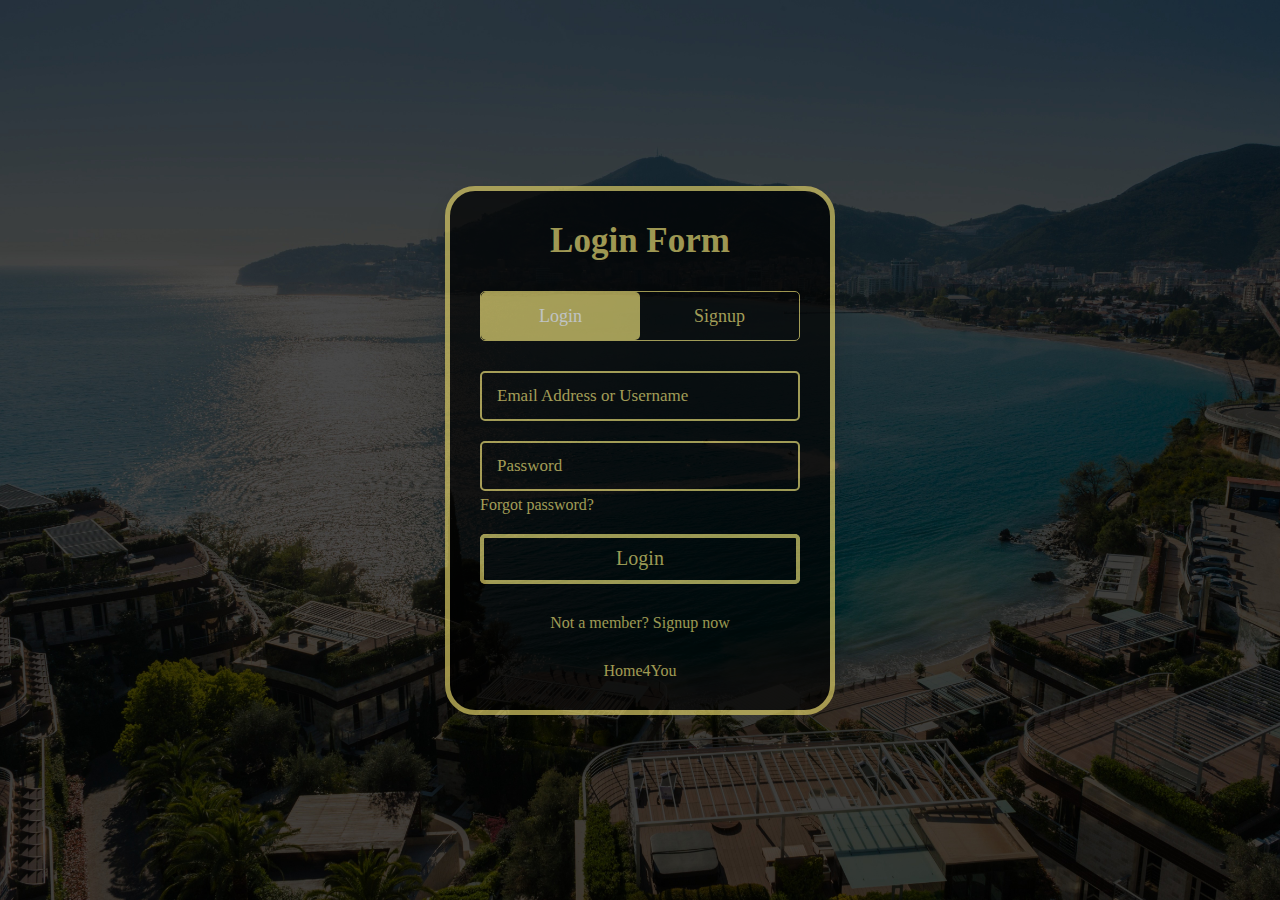
<file: prijava/prijava.html>
<!DOCTYPE html>
<!-- Created By CodingNepal -->
<html lang="en" dir="ltr">
   <head>
      <meta charset="utf-8">
      <title>Login and Registration Form </title>
      <link rel="stylesheet" href="prijava.css">
      <meta name="viewport" content="width=device-width, initial-scale=1.0">
   </head>
   <body>
      <div class="wrapper">
         <div class="title-text">
            <div class="title login">
               Login Form
            </div>
            <div class="title signup">
               Signup Form
            </div>
         </div>
         <div class="form-container">
            <div class="slide-controls">
               <input type="radio" name="slide" id="login" checked>
               <input type="radio" name="slide" id="signup">
               <label for="login" class="slide login">Login</label>
               <label for="signup" class="slide signup">Signup</label>
               <div class="slider-tab"></div>
            </div>
            <div class="form-inner">
               <form action="#" name="forma" class="login">
                  <div class="field">
                     <input name="korisnicko" type="text" placeholder="Email Address or Username" required>
                  </div>
                  <div class="field">
                     <input name="sifra" type="password" placeholder="Password" required>
                  </div>
                  <div class="pass-link">
                     <a href="#">Forgot password?</a>
                  </div>
                  <div class="field btn">
                     <div class="btn-layer"></div>
                     <input id="ivan" type="button" value="Login" onclick="prijava()" >
                  </div>
                  <div class="signup-link">
                     Not a member? <a href="">Signup now</a>
                  </div>
                  <div class="signup-link">
                     <a href="../index.html">Home4You</a>
                  </div>
               </form>
               <form action="#" class="signup">
                  <div class="field">
                     <input type="text" placeholder="Email Address or Username" required>
                  </div>
                  <div class="field">
                     <input type="password" placeholder="Password" required>
                  </div>
                  <div class="field">
                     <input type="password" placeholder="Confirm password" required>
                  </div>
                  <div class="field btn">
                     <div class="btn-layer"></div>
                     <input type="submit" value="Signup">
                  </div>
               </form>
            </div>
         </div>
      </div>
      <script>
       function prijava(){
var korisnicko= document.forms["forma"]["korisnicko"].value;
var sifra= document.forms["forma"]["sifra"].value;
if(korisnicko=="danilo" && sifra=="danilo123") {
   window.location.href="admin/admin.html";
} else if(korisnicko=="ivan" && sifra=="ivan123") {
   window.location.href="korisnik/korisnik.html";
} 
else if(korisnicko=="amer" && sifra=="amer123") {
   window.location.href="agent/agent.html";
} else {
   alert("Neispravni podaci");
}


       }

         const loginText = document.querySelector(".title-text .login");
         const loginForm = document.querySelector("form.login");
         const loginBtn = document.querySelector("label.login");
         const signupBtn = document.querySelector("label.signup");
         const signupLink = document.querySelector("form .signup-link a");
         
         signupBtn.onclick = (()=>{
           loginForm.style.marginLeft = "-50%";
           loginText.style.marginLeft = "-50%";
         });
         loginBtn.onclick = (()=>{
           loginForm.style.marginLeft = "0%";
           loginText.style.marginLeft = "0%";
         


         });
      
         signupLink.onclick = (()=>{
           signupBtn.click();
           return false;
         });
      
        
      </script>

   </body>
</html>
</file>
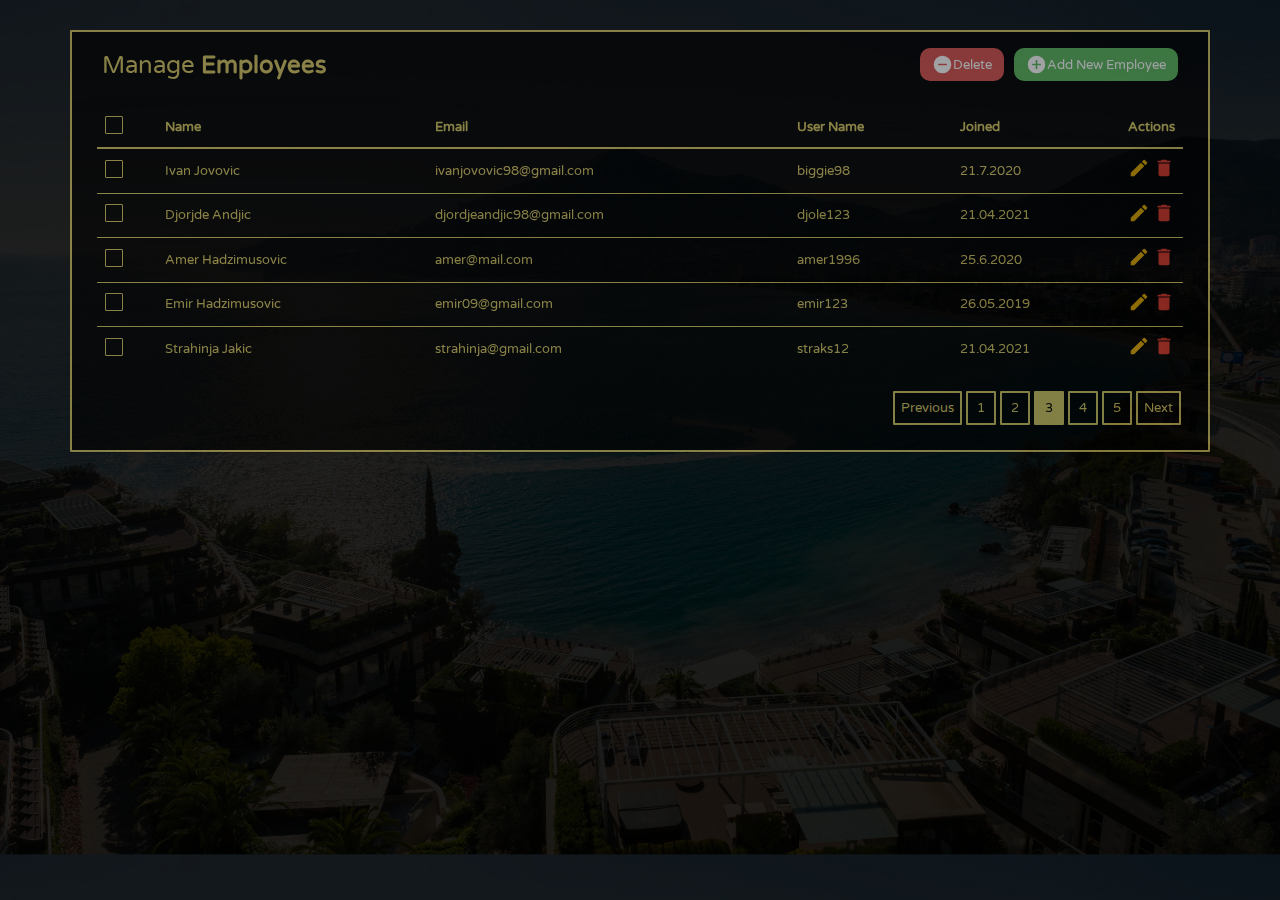
<file: prijava/admin/korisnici.html>
<!DOCTYPE html>
<html lang="en">
<head>
<meta charset="utf-8">
<meta http-equiv="X-UA-Compatible" content="IE=edge">
<meta name="viewport" content="width=device-width, initial-scale=1">
<title>Bootstrap CRUD Data Table for Database with Modal Form</title>
<link rel="stylesheet" href="https://fonts.googleapis.com/css?family=Roboto|Varela+Round">
<link rel="stylesheet" href="https://fonts.googleapis.com/icon?family=Material+Icons">
<link rel="stylesheet" href="https://maxcdn.bootstrapcdn.com/font-awesome/4.7.0/css/font-awesome.min.css">
<link rel="stylesheet" href="https://maxcdn.bootstrapcdn.com/bootstrap/3.3.7/css/bootstrap.min.css">
<script src="https://ajax.googleapis.com/ajax/libs/jquery/1.12.4/jquery.min.js"></script>
<script src="https://maxcdn.bootstrapcdn.com/bootstrap/3.3.7/js/bootstrap.min.js"></script>
<style type="text/css">
    body {
        color: #d8c964;
  background: url("pozadina2.jpg");
  background-size: cover;
  font-family: 'Varela Round', sans-serif;
  font-size: 13px;
 }
 .table-wrapper {
        background: black;
        opacity: 0.6;
    padding: 20px 25px;
        margin: 30px 0;
        border: 2px double #d8c964;
  border-radius:1px;
        box-shadow: 0 1px 1px rgba(0, 0, 0, 0.247);
    }
 .table-title {        
  padding-bottom: 15px;
     background: black;
  color: #d8c964;
  padding: 16px 30px;
  margin: -20px -25px 10px;
  
  border-radius: 10px;
  box-shadow: 0 1px 1px rgba(0, 0, 0, 0.247);
    }
    .table-title h2 {
  margin: 5px 0 0;
  font-size: 24px;
 }
 .table-title .btn-group {
  float: right;
 }
 .table-title .btn {
  
 
  float: right;
  font-size: 13px;
  border: none;
  min-width: 50px;
  border-radius: 10px;
  border: none;
  outline: none !important;
  margin-left: 10px;
  box-shadow: 0 1px 1px rgba(0, 0, 0, 0.247);
 }
 .table-title .btn i {
  float: left;
  font-size: 21px;
  
 }
 .table-title .btn span {
  float: left;
  margin-top: 2px;
 }
    table.table tr th, table.table tr td {
        border-color: #d8c964;
  
  vertical-align: middle;
    }
 table.table tr th:first-child {
  width: 60px;
 }
 table.table tr th:last-child {
  width: 60px;
 }
    table.table-striped tbody tr:nth-of-type(odd) {
     background-color: black;
 }
 table.table-striped.table-hover tbody tr:hover {
  background: black;
color: #d8c964;

 }
    table.table th i {
        font-size: 13px;
        
        cursor: pointer;
    } 
    table.table td:last-child i {
  opacity: 0.9;
  font-size: 22px;
        
    }
 table.table td a {
  font-weight: bold;
  color: #d8c964;
  display: inline-block;
  text-decoration: none;
  outline: none !important;
 }
 table.table td a:hover {
  color: #d8c964;
 }
 table.table td a.edit {
        color: #FFC107;
    }
    table.table td a.delete {
        color: #F44336;
    }
    table.table td i {
        font-size: 19px;
    }
    
 table.table .avatar {
  border-radius: 1px;
  vertical-align: middle;
  
 }
    .pagination {
        float: right;
        margin: 0 0 5px;
        background: black;
    }
    .pagination li {
        background: black;
    }
    
    .pagination li a {
        border: none;
        font-size: 13px;
        min-width: 30px;
        min-height: 30px;
        color: #d8c964;
        margin: 0 2px;
        background: black;
        border: 2px solid #d8c964;
        line-height: 30px;
        border-radius: 1px !important;
        text-align: center;
        padding: 0 6px;
    }
    .pagination li a:hover {
        color: black;
background: #d8c964;
border: 2px solid black;
    } 
    .pagination li.active a, .pagination li.active a.page-link {
        background:#d8c964;
        color: black;
        border:2px solid #d8c964;
        
    }
    .pagination li.active a:hover {        
        background: #d8c964;
        color: #000;
        
    }
 .pagination li.disabled i {
        color: #d8c964;
    }
    .pagination li i {
        font-size: 16px;
        padding-top: 6px
    }
    .hint-text {
        float: left;
        margin-top: 10px;
        font-size: 13px;
    }    
 /* Custom checkbox */
 .custom-checkbox {
  position: relative;
 }
 .custom-checkbox input[type="checkbox"] {    
  opacity: 0;
  position: absolute;
  margin: 5px 0 0 3px;
  z-index: 9;
 }
 .custom-checkbox label:before{
  width: 18px;
  height: 18px;
 }
 .custom-checkbox label:before {
  content: '';
  margin-right: 10px;
  display: inline-block;
  vertical-align: text-top;
  background: black;
  border: 1px solid #d8c964;
  border-radius: 1px;
  box-sizing: border-box;
  z-index: 2;
 }
 .custom-checkbox input[type="checkbox"]:checked + label:after {
  content: '';
  position: absolute;
  left: 6px;
  top: 3px;
  width: 6px;
  height: 11px;
  border: solid #000;
  border-width: 0 3px 3px 0;
  transform: inherit;
  z-index: 3;
  transform: rotateZ(45deg);
 }
 .custom-checkbox input[type="checkbox"]:checked + label:before {
  border-color: #d8c964;
  background:black;
 }
 .custom-checkbox input[type="checkbox"]:checked + label:after {
  border-color: #d8c964;
 }
 .custom-checkbox input[type="checkbox"]:disabled + label:before {
  color: #d8c964;
  cursor: auto;
  box-shadow: none;
  background: black;
 }
 /* Modal styles */
 
 .modal .modal-dialog {
  max-width: 400px;
  background: black;
 }
 .modal .modal-header, .modal .modal-body, .modal .modal-footer {
  padding: 20px 30px;
  background: black;
  border: 2px solid #d8c964;
 }
 .modal .modal-content {
  border-radius: 1px;
  background: black;
 }
 .modal .modal-footer {
  background: black;
  border: 2px solid #d8c964;
  border-radius: 0 0 1px 1px;
 }
    .modal .modal-title {
        display: inline-block;
    }
 .modal .form-control {
  border-radius: 1px;
  box-shadow: none;
  border-color: #d8c964;
  background: black;
 }
 .modal textarea.form-control {
  resize: vertical;
  
 }
 .modal .btn {
  border-radius: 1px;
  min-width: 100px;
 } 
 .modal form label {
  font-weight: normal;
 } 
 @media screen and (max-width: 575px) {
     body {
         font-size: 7px;
     }
     .custom-checkbox label:before {
         width: 8px;
         height: 8px;
         margin-left: 0;
     }
     .table-title .btn {
         margin-top: 1rem;
     }
     .table-title .btn span {
         font-size: 11px;
        
         
     }
     table.table td:last-child i {
         font-size: 15px;
     }
     .custom-checkbox input[type="checkbox"]:checked + label:after {
         width: 2px;
         height: 5px;
         left: 3px;
         top: 1px;
     }
 }
 @media screen and (max-width: 400px) {
     body {
         font-size: 6px;
     }
     .custom-checkbox label:before {
         width: 8px;
         height: 8px;
         margin-left: 0;
     }
     .table-title .btn {
         margin-top: 1rem;
     }
     table.table td:last-child i {
         font-size: 13px;
     }
     .table-title .btn span {
         font-size: 10px;
        
         
     }
     .custom-checkbox input[type="checkbox"]:checked + label:after {
         width: 2px;
         height: 5px;
         left: 3px;
         top: 1px;
     }
 }
</style>
<script type="text/javascript">
$(document).ready(function()
{
 // Activate tooltip
 $('[data-toggle="tooltip"]').tooltip();
 
 // Select/Deselect checkboxes
 var checkbox = $('table tbody input[type="checkbox"]');
 $("#selectAll").click(function()
 {
  if(this.checked){
   checkbox.each(function()
   {
    this.checked = true;                        
   });
  }
  else
  {
   checkbox.each(function()
   {
    this.checked = false;                        
   });
  } 
 });
 checkbox.click(function()
 {
  if(!this.checked)
  {
   $("#selectAll").prop("checked", false);
  }
 });
});
</script>
</head>
<body>
    <div class="container">
        <div class="table-wrapper">
            <div class="table-title">
                <div class="row">
                    <div class="col-sm-6">
      <h2>Manage <b>Employees</b></h2>
     </div>
     <div class="col-sm-6">
      <a href="#addEmployeeModal" class="btn btn-success" data-toggle="modal"><i class="material-icons">&#xE147;</i> <span>Add New Employee</span></a>
      <a href="#deleteEmployeeModal" class="btn btn-danger" data-toggle="modal"><i class="material-icons">&#xE15C;</i> <span>Delete</span></a>      
     </div>
                </div>
            </div>
            <table class="table table-striped table-hover">
                <thead>
                    <tr>
      <th>
       <span class="custom-checkbox">
        <input type="checkbox" id="selectAll">
        <label for="selectAll"></label>
       </span>
      </th>
                        <th>Name</th>
                        <th>Email</th>
      <th>User Name</th>
                        <th>Joined</th>
                        <th>Actions</th>
                    </tr>
                </thead>
                <tbody>
                    <tr>
      <td>
       <span class="custom-checkbox">
        <input type="checkbox" id="checkbox1" name="options[]" value="1">
        <label for="checkbox1"></label>
       </span>
      </td>
                        <td>Ivan Jovovic</td>
                        <td>ivanjovovic98@gmail.com</td>
      <td>biggie98</td>
                        <td>21.7.2020</td>
                        <td>
                            <a href="#editEmployeeModal" class="edit" data-toggle="modal"><i class="material-icons" data-toggle="tooltip" title="Edit">&#xE254;</i></a>
                            <a href="#deleteEmployeeModal" class="delete" data-toggle="modal"><i class="material-icons" data-toggle="tooltip" title="Delete">&#xE872;</i></a>
                        </td>
                    </tr>
                    <tr>
      <td>
       <span class="custom-checkbox">
        <input type="checkbox" id="checkbox2" name="options[]" value="1">
        <label for="checkbox2"></label>
       </span>
      </td>
                        <td>Djorjde Andjic</td>
                        <td>djordjeandjic98@gmail.com</td>
      <td>djole123</td>
                        <td>21.04.2021</td>
                        <td>
                            <a href="#editEmployeeModal" class="edit" data-toggle="modal"><i class="material-icons" data-toggle="tooltip" title="Edit">&#xE254;</i></a>
                            <a href="#deleteEmployeeModal" class="delete" data-toggle="modal"><i class="material-icons" data-toggle="tooltip" title="Delete">&#xE872;</i></a>
                        </td>
                    </tr>
     <tr>
      <td>
       <span class="custom-checkbox">
        <input type="checkbox" id="checkbox3" name="options[]" value="1">
        <label for="checkbox3"></label>
       </span>
      </td>
                        <td>Amer Hadzimusovic</td>
                        <td>amer@mail.com</td>
      <td>amer1996</td>
                        <td>25.6.2020</td>
                        <td>
                            <a href="#editEmployeeModal" class="edit" data-toggle="modal"><i class="material-icons" data-toggle="tooltip" title="Edit">&#xE254;</i></a>
                            
                            <a href="#deleteEmployeeModal" class="delete" data-toggle="modal"><i class="material-icons" data-toggle="tooltip" title="Delete">&#xE872;</i></a>
                        </td>
                    </tr>
                    <tr>
      <td>
       <span class="custom-checkbox">
        <input type="checkbox" id="checkbox4" name="options[]" value="1">
        <label for="checkbox4"></label>
       </span>
      </td>
                        <td>Emir Hadzimusovic</td>
                        <td>emir09@gmail.com</td>
      <td>emir123</td>
                        <td>26.05.2019</td>
                        <td>
                            <a href="#editEmployeeModal" class="edit" data-toggle="modal"><i class="material-icons" data-toggle="tooltip" title="Edit">&#xE254;</i></a>
                            <a href="#deleteEmployeeModal" class="delete" data-toggle="modal"><i class="material-icons" data-toggle="tooltip" title="Delete">&#xE872;</i></a>
                        </td>
                    </tr>     
     <tr>
      <td>
       <span class="custom-checkbox">
        <input type="checkbox" id="checkbox5" name="options[]" value="1">
        <label for="checkbox5"></label>
       </span>
      </td>
                        <td>Strahinja Jakic</td>
                        <td>strahinja@gmail.com</td>
      <td>straks12</td>
                        <td>21.04.2021</td>
                        <td>
                            <a href="#editEmployeeModal" class="edit" data-toggle="modal"><i class="material-icons" data-toggle="tooltip" title="Edit">&#xE254;</i></a>
                            <a href="#deleteEmployeeModal" class="delete" data-toggle="modal"><i class="material-icons" data-toggle="tooltip" title="Delete">&#xE872;</i></a>
                        </td>
                    </tr> 
                </tbody>
            </table>
   <div class="clearfix">
                
                <ul class="pagination">
                    <li class="page-item"><a href="#">Previous</a></li>
                    <li class="page-item"><a href="#" class="page-link">1</a></li>
                    <li class="page-item"><a href="#" class="page-link">2</a></li>
                    <li class="page-item active"><a href="#" class="page-link">3</a></li>
                    <li class="page-item"><a href="#" class="page-link">4</a></li>
                    <li class="page-item"><a href="#" class="page-link">5</a></li>
                    <li class="page-item"><a href="#" class="page-link">Next</a></li>
                </ul>
            </div>
        </div>
    </div>
 <!-- Edit Modal HTML -->
 <div id="addEmployeeModal" class="modal fade">
  <div class="modal-dialog">
   <div class="modal-content">
    <form>
     <div class="modal-header">      
      <h4 class="modal-title">Add Employee</h4>
      <button type="button" class="close" data-dismiss="modal" aria-hidden="true">&times;</button>
     </div>
     <div class="modal-body">     
      <div class="form-group">
       <label>Name</label>
       <input type="text" class="form-control" required>
      </div>
      <div class="form-group">
       <label>Email</label>
       <input type="email" class="form-control" required>
      </div>
      <div class="form-group">
       <label>Username</label>
       <textarea class="form-control" required></textarea>
      </div>
      <div class="form-group">
       <label>Password</label>
       <input type="text" class="form-control" required>
      </div>  
      <div class="form-group">
        <label>Date</label>
        <input type="date" class="form-control" required>
       </div>    
     </div>
     <div class="modal-footer">
      <input type="button" class="btn btn-default" data-dismiss="modal" value="Cancel">
      <input type="submit" class="btn btn-danger" value="Add">
     </div>
    </form>
   </div>
  </div>
 </div>
 <!-- Edit Modal HTML -->
 <div id="editEmployeeModal" class="modal fade">
  <div class="modal-dialog">
   <div class="modal-content">
    <form>
     <div class="modal-header">      
      <h4 class="modal-title">Edit Employee</h4>
      <button type="button" class="close" data-dismiss="modal" aria-hidden="true">&times;</button>
     </div>
     <div class="modal-body">     
      <div class="form-group">
       <label>Name</label>
       <input type="text" class="form-control" required>
      </div>
      <div class="form-group">
       <label>Email</label>
       <input type="email" class="form-control" required>
      </div>
      <div class="form-group">
       <label>Address</label>
       <textarea class="form-control" required></textarea>
      </div>
      <div class="form-group">
       <label>Phone</label>
       <input type="text" class="form-control" required>
      </div>     
     </div>
     <div class="modal-footer">
      <input type="button" class="btn btn-default" data-dismiss="modal" value="Cancel">
      <input type="submit" class="btn btn-danger" value="Save">
     </div>
    </form>
   </div>
  </div>
 </div>
 <!-- Delete Modal HTML -->
 <div id="deleteEmployeeModal" class="modal fade">
  <div class="modal-dialog">
   <div class="modal-content">
    <form>
     <div class="modal-header">      
      <h4 class="modal-title">Delete Employee</h4>
      <button type="button" class="close" data-dismiss="modal" aria-hidden="true">&times;</button>
     </div>
     <div class="modal-body">     
      <p>Are you sure you want to delete these Records?</p>
      <p class="text-warning"><small>This action cannot be undone.</small></p>
     </div>
     <div class="modal-footer">
      <input type="button" class="btn btn-default" data-dismiss="modal" value="Cancel">
      <input type="submit" class="btn btn-danger" value="Delete">
     </div>
    </form>
   </div>
  </div>
 </div>
</body>
</html>
</file>
<file: prijava/prijava.css>
@import url("https://fonts.googleapis.com/css?family=Poppins:400,500,600,700&display=swap");

@font-face {
  font-family: Montserrat-Black;
  src: url(../fonts/Montserrat-Black.ttf);
}

@font-face {
  font-family: Montserrat-Bold;
  src: url(../fonts/Montserrat-Bold.ttf);
}

@font-face {
  font-family: Montserrat-ExtraBold;
  src: url(../fonts/Montserrat-ExtraBold.ttf);
}

@font-face {
  font-family: Montserrat-ExtraLight;
  src: url(../fonts/Montserrat-ExtraLight.ttf);
}

@font-face {
  font-family: Montserrat-Italic;
  src: url(../theme/fonts/Montserrat-Italic.ttf);
}

@font-face {
  font-family: Montserrat-Light;
  src: url(../theme/fonts/Montserrat-Light.ttf);
}

@font-face {
  font-family: Montserrat-Medium;
  src: url(../theme/fonts/Montserrat-Medium.ttf);
}

@font-face {
  font-family: Montserrat-Regular;
  src: url(../theme/fonts/Montserrat-Regular.ttf);
}

@font-face {
  font-family: Montserrat-SemiBold;
  src: url(../theme/fonts/Montserrat-SemiBold.ttf);
}

@font-face {
  font-family: Montserrat-Thin;
  src: url(../theme/fonts/Montserrat-Thin.ttf);
}





* {
  margin: 0;
  padding: 0;
  box-sizing: border-box;
  font-family: Montserrat-Regular;
}
html,
body {
  display: grid;
  height: 100%;
  width: 100%;
  place-items: center;
  background: url(images/pozadina.jpg);
  background-size: cover;
  
}
::selection {
  background: black;
  color: #d8c964;
}
.wrapper {
  overflow: hidden;
  max-width: 390px;
  background:black;
  opacity: 0.7;
  color:#d8c964;
  padding: 30px;
  border: 5px solid #d8c964 ;
  border-radius: 30px;
  box-shadow: 0px 15px 20px rgba(0, 0, 0, 0.1);
}
.wrapper .title-text {
  display: flex;
  width: 200%;
}
.wrapper .title {
  width: 50%;
  font-size: 35px;
  font-weight: 600;
  text-align: center;
  transition: all 0.6s cubic-bezier(0.68, -0.55, 0.265, 1.55);
}
.wrapper .slide-controls {
  position: relative;
  display: flex;
  height: 50px;
  width: 100%;
  overflow: hidden;
  margin: 30px 0 10px 0;
  justify-content: space-between;
  border: 1px solid #d8c964;
  border-radius: 5px;
}
.slide-controls .slide {
  height: 100%;
  width: 100%;
  color: #fff;
  font-size: 18px;
  font-weight: 500;
  text-align: center;
  line-height: 48px;
  cursor: pointer;
  z-index: 1;
  transition: all 0.6s ease;
}
.slide-controls label.signup {
  color: #d8c964;
}
.slide-controls .slider-tab {
  position: absolute;
  height: 100%;
  width: 50%;
  left: 0;
  z-index: 0;
  border-radius: 5px;
  background: #d8c964;
  transition: all 0.6s cubic-bezier(0.68, -0.55, 0.265, 1.55);
}
input[type="radio"] {
  display: none;
}
#signup:checked ~ .slider-tab {
  left: 50%;
}
#signup:checked ~ label.signup {
  color: #fff;
  cursor: default;
  user-select: none;
}
#signup:checked ~ label.login {
  color: #d8c964;
}
#login:checked ~ label.signup {
  color: #d8c964;
}
#login:checked ~ label.login {
  cursor: default;
  user-select: none;
}
.wrapper .form-container {
  width: 100%;
  overflow: hidden;
}
.form-container .form-inner {
  display: flex;
  width: 200%;
}
.form-container .form-inner form {
  width: 50%;
  transition: all 0.6s cubic-bezier(0.68, -0.55, 0.265, 1.55);
}
.form-inner form .field {
  height: 50px;
  width: 100%;
  margin-top: 20px;
}
.form-inner form .field input {
  height: 100%;
  width: 100%;
  outline: none;
  padding-left: 15px;
  border-radius: 5px;
  background: black;
  color: #d8c964;
  border: 2px solid #d8c964;
  border-bottom-width: 2px;
  font-size: 17px;
  transition: all 0.3s ease;
}
.form-inner form .field input:focus {
  border-color: #d8c964;
  /* box-shadow: inset 0 0 3px #fb6aae; */
}
.form-inner form .field input::placeholder {
  color: #d8c964;
  transition: all 0.3s ease;
}
form .field input:focus::placeholder {
  color: #d8c964;
}
.form-inner form .pass-link {
  margin-top: 5px;
}
.form-inner form .signup-link {
  text-align: center;
  margin-top: 30px;
}
.form-inner form .pass-link a,
.form-inner form .signup-link a {
  color: #d8c964;
  text-decoration: none;
}
.form-inner form .pass-link a:hover,
.form-inner form .signup-link a:hover {
  text-decoration: underline;
}
form .btn {
  height: 50px;
  width: 100%;
  border-radius: 5px;
  position: relative;
  overflow: hidden;
}
form .btn .btn-layer {
  height: 100%;
  width: 300%;
  position: absolute;
  left: -100%;
  background: #d8c964;
  border-radius: 5px;
  transition: all 0.4s ease;
}
form .btn:hover .btn-layer {
  left: 0;
}
form .btn input[type="submit"] {
  height: 100%;
  width: 100%;
  z-index: 1;
  position: relative;
  background: black;
  border: 4px solid #d8c964;
  color: #d8c964;
  padding-left: 0;
  border-radius: 5px;
  font-size: 20px;
  font-weight: 500;
  cursor: pointer;
}
form .btn input[type="button"] {
  height: 100%;
  width: 100%;
  z-index: 1;
  position: relative;
  background: black;
  border: 4px solid #d8c964;
  color: #d8c964;
  padding-left: 0;
  border-radius: 5px;
  font-size: 20px;
  font-weight: 500;
  cursor: pointer;
}
</file>
